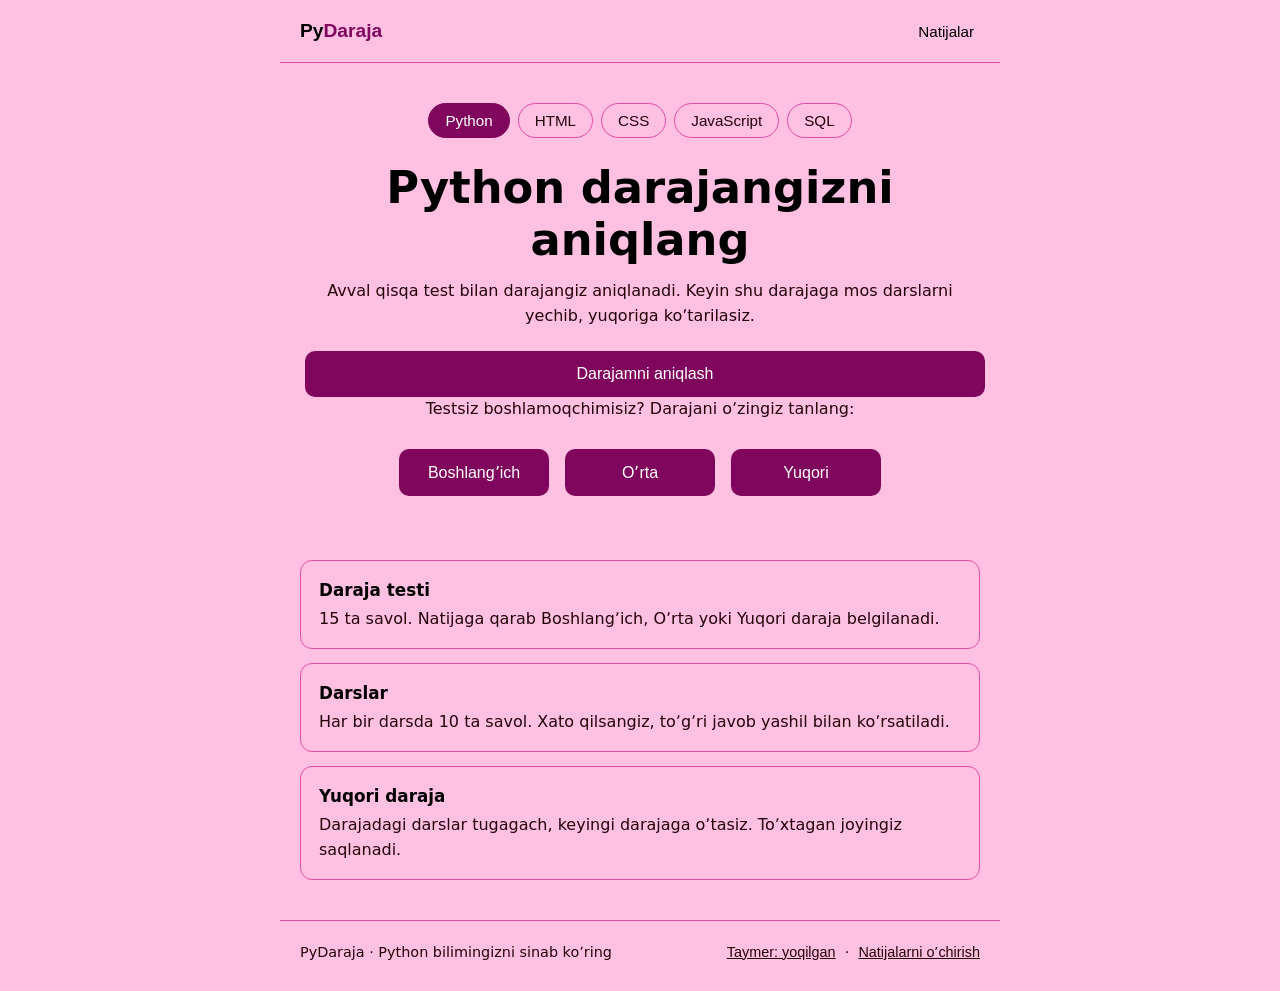
<file: index.html>
<!doctype html>
<html lang="uz">
<head>
<meta charset="utf-8">
<meta name="viewport" content="width=device-width, initial-scale=1, viewport-fit=cover">
<title>PyDaraja · Python darajangizni aniqlang</title>
<link rel="stylesheet" href="style.css">
</head>
<body>
<header><button class="logo" id="home">Py<b>Daraja</b></button><span class="nav"><button class="navbtn" id="stats">Natijalar</button><span class="pill" id="badge" hidden></span></span></header>
<main id="app"></main>
<footer><span>PyDaraja · Python bilimingizni sinab koʼring</span><span><button id="timer"></button> &nbsp;·&nbsp; <button id="reset">Natijalarni oʼchirish</button></span></footer>

<script src="questions.js"></script>
<script src="script.js"></script>
</body>
</html>
</file>
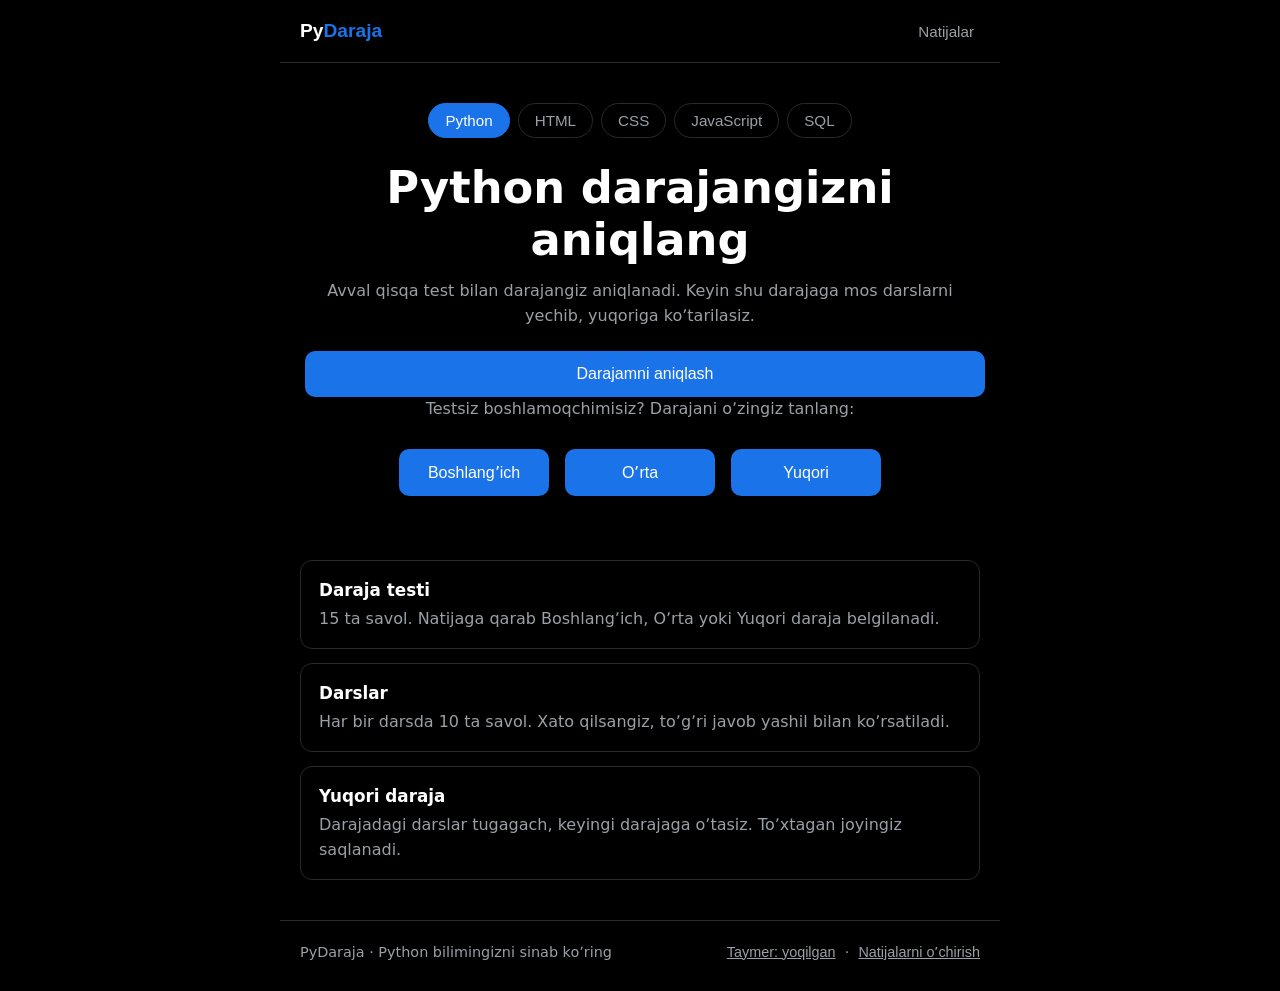
<file: pydaraja.html>
<!doctype html>
<html lang="uz">
<head>
<meta charset="utf-8">
<meta name="viewport" content="width=device-width, initial-scale=1, viewport-fit=cover">
<title>PyDaraja · Python darajangizni aniqlang</title>
<style>
:root{--bg:#000;--text:#fff;--muted:#9aa0a6;--blue:#1a73e8;--blue-dark:#1558b0;--line:#2a2a2a;--good:#1e9e5a;--bad:#d93025;color-scheme:dark;
box-sizing:border-box;padding-top:env(safe-area-inset-top,0px);padding-bottom:env(safe-area-inset-bottom,0px)}
html{scroll-padding-top:env(safe-area-inset-top,0px)}
*{box-sizing:border-box}
body{margin:0;background:var(--bg);color:var(--text);font-family:system-ui,-apple-system,"Segoe UI",Roboto,sans-serif;line-height:1.55}
header,main,footer{max-width:720px;margin:0 auto;padding:0 20px}
header{display:flex;justify-content:space-between;align-items:center;gap:12px;padding-top:20px;padding-bottom:20px;border-bottom:1px solid var(--line)}
.logo{font-weight:700;font-size:1.2rem;background:none;border:0;color:var(--text);cursor:pointer;padding:0}
.logo b{color:var(--blue)}
.pill{border:1px solid var(--line);border-radius:999px;padding:4px 12px;font-size:.85rem;color:var(--muted)}
main{padding-top:40px;padding-bottom:40px;min-height:70vh}
h1{font-size:clamp(1.9rem,6vw,2.8rem);line-height:1.15;margin:0 0 14px}
h2{font-size:1.35rem;margin:0 0 20px}
h3{margin:0 0 4px;font-size:1.05rem}
p{color:var(--muted);margin:0 0 14px}
.btn{background:var(--blue);color:#fff;border:0;border-radius:10px;padding:14px 26px;font-size:1rem;cursor:pointer;margin:8px 10px 0 0}
.btn:hover{background:var(--blue-dark)}
.btn.ghost{background:transparent;border:1px solid var(--line);color:var(--muted)}
.btn.ghost:hover{border-color:var(--blue);color:#fff}
button:focus-visible{outline:2px solid #fff;outline-offset:2px}
.bar{height:6px;background:var(--line);border-radius:3px;margin:14px 0 26px}
.bar span{display:block;height:100%;background:var(--blue);border-radius:3px}
.opt{display:block;width:100%;text-align:left;background:transparent;color:var(--text);border:1px solid var(--line);border-radius:10px;padding:14px 16px;margin-bottom:10px;font-size:1rem;cursor:pointer}
.opt:hover:not(:disabled){border-color:var(--blue)}
.opt:disabled{cursor:default}
.opt.correct{background:var(--good);border-color:var(--good)}
.opt.wrong{background:var(--bad);border-color:var(--bad)}
.big{font-size:2.6rem;font-weight:700;margin:6px 0 18px}
table{width:100%;border-collapse:collapse;margin:10px 0 24px}
td,th{text-align:left;padding:10px 0;border-bottom:1px solid var(--line)}
.steps{list-style:none;padding:0;margin:36px 0 0;display:grid;gap:14px}
.steps li{border:1px solid var(--line);border-radius:12px;padding:16px 18px}
.steps li p{margin:0}
footer{padding-top:20px;padding-bottom:28px;border-top:1px solid var(--line);display:flex;justify-content:space-between;gap:12px;color:var(--muted);font-size:.9rem}
footer button{background:none;border:0;color:var(--muted);cursor:pointer;text-decoration:underline;font-size:.9rem;padding:0}
.subjects{display:flex;flex-wrap:wrap;gap:8px;margin-bottom:24px}
.chip{background:transparent;color:var(--muted);border:1px solid var(--line);border-radius:999px;padding:8px 16px;cursor:pointer;font-size:.95rem}
.chip:hover{border-color:var(--blue)}
.chip.on{background:var(--blue);border-color:var(--blue);color:#fff}
main{display:flex;flex-direction:column;justify-content:center;text-align:center}
main>*{width:100%}
main .btn{margin:8px 5px 0}
.subjects,.levels{justify-content:center}
.levels{display:flex;flex-wrap:wrap;gap:6px;margin:6px 0 28px}
.levels .btn{min-width:150px}
.opt,td,th{text-align:left}
.steps li{text-align:left}
.nav{display:flex;align-items:center;gap:12px}
.navbtn{background:none;border:0;color:var(--muted);cursor:pointer;font-size:.95rem}
.navbtn:hover{color:#fff}
.clock{color:var(--muted);margin:-14px 0 18px;font-variant-numeric:tabular-nums}
.why{border:1px solid var(--line);border-radius:10px;padding:12px 14px;text-align:left;color:var(--text);margin:0 0 14px}
</style>
</head>
<body>
<header><button class="logo" id="home">Py<b>Daraja</b></button><span class="nav"><button class="navbtn" id="stats">Natijalar</button><span class="pill" id="badge" hidden></span></span></header>
<main id="app"></main>
<footer><span>PyDaraja · Python bilimingizni sinab koʼring</span><span><button id="timer"></button> &nbsp;·&nbsp; <button id="reset">Natijalarni oʼchirish</button></span></footer>

<script>
const LV = { 1: "Boshlangʼich", 2: "Oʼrta", 3: "Yuqori" };
const PASS = 3; // daraja aniqlashda har darajadan 5 tadan kamida 3 tasi toʼgʼri boʼlsa, daraja oʼtilgan
const KEY = "pydaraja-v1";

// Format: ["Savol", [variantlar], toʼgʼri javob raqami (0 dan)]. Variantlar aralashtiriladi.
// Daraja aniqlash: 15 ta savol, 1-5 Boshlangʼich, 6-10 Oʼrta, 11-15 Yuqori.
const PLACEMENT_PY = [
  ["Pythonda butun son turi qaysi?", ["int", "str", "float", "char"], 0],
  ["print(2 ** 3) nimani chiqaradi?", ["6", "8", "9", "23"], 1],
  ["Qaysi belgi qiymat berish uchun ishlatiladi?", ["=", "==", "!=", "=>"], 0],
  ["Pythonda satr qaysi qoʼshtirnoq bilan yoziladi?", ["Faqat \"\"", "Faqat ''", "Ikkalasi ham boʼladi", "Faqat ``"], 2],
  ["len('abc') natijasi nechaga teng?", ["2", "3", "4", "abc"], 1],
  ["range(1, 4) qaysi sonlarni beradi?", ["1, 2, 3", "1, 2, 3, 4", "0, 1, 2, 3", "2, 3, 4"], 0],
  ["Roʼyxatdan (a) oxirgi elementni qanday olamiz?", ["a[-1]", "a[last]", "a[len]", "a[0]"], 0],
  ["'a' in d (d lugʼat) nimani qaytaradi?", ["Kalit bor-yoʼqligini (True/False)", "Qiymatni", "Indeksni", "Hech narsa"], 0],
  ["return nima qiladi?", ["Funksiyadan qiymat qaytarib, uni tugatadi", "Ekranga chiqaradi", "Siklni toʼxtatadi", "Xato chiqaradi"], 0],
  ["'a b c'.split() natijasi qaysi turda?", ["list", "str", "tuple", "int"], 0],
  ["@staticmethod nima?", ["Obyektsiz chaqiriladigan sinf metodi", "Xatoni ushlash usuli", "Generator turi", "Import usuli"], 0],
  ["Generator oddiy funksiyadan nimasi bilan farq qiladi?", ["Qiymatlarni birma-bir (yield) beradi", "Faqat sonlar bilan ishlaydi", "Faqat sinfda yoziladi", "Farqi yoʼq"], 0],
  ["Pythonda GIL nima?", ["Bir vaqtda bitta oqim bayt-kodni bajarishi", "Grafik kutubxona", "Xato turi", "Fayl formati"], 0],
  ["List comprehension nima uchun kerak?", ["Roʼyxatni qisqa yozuvda yaratish", "Faylni oʼqish", "Sinf yaratish", "Xatoni ushlash"], 0],
  ["__str__ metodi nima uchun yoziladi?", ["Obyektni matn koʼrinishida ifodalash", "Obyektni oʼchirish", "Sikl yaratish", "Modul yuklash"], 0],
];

// Darslar: LESSONS[daraja] = [1-dars, 2-dars, ...], har bir dars 10 ta savol.
const LESSONS_PY = {
  1: [[
    ["Ekranga matn chiqarish funksiyasi qaysi?", ["print()", "echo()", "write()", "show()"], 0],
    ["x = 5 boʼlsa, x ning turi qanday?", ["int", "str", "float", "bool"], 0],
    ["Pythonda izoh (comment) qanday yoziladi?", ["// izoh", "# izoh", "/* izoh */", "-- izoh"], 1],
    ["3 + 4 * 2 ifodasining natijasi nechaga teng?", ["14", "10", "11", "9"], 2],
    ["«Salom» qaysi turga kiradi?", ["str", "int", "list", "bool"], 0],
    ["Foydalanuvchidan maʼlumot oluvchi funksiya qaysi?", ["input()", "get()", "read()", "scan()"], 0],
    ["10 % 3 natijasi nechaga teng?", ["3", "1", "0", "10"], 1],
    ["Qaysi biri toʼgʼri oʼzgaruvchi nomi?", ["1ism", "ism_1", "ism-1", "ism 1"], 1],
    ["True va False qaysi turga kiradi?", ["bool", "str", "float", "list"], 0],
    ["Shart tekshirish uchun qaysi kalit soʼz ishlatiladi?", ["if", "when", "check", "case"], 0],
  ]],
  2: [[
    ["Roʼyxatga (list) element qoʼshish metodi qaysi?", ["add()", "append()", "push()", "put()"], 1],
    ["len([1, 2, 3]) nimani qaytaradi?", ["2", "4", "3", "Xato beradi"], 2],
    ["Qaysi biri toʼgʼri lugʼat (dict)?", ["{'a': 1}", "['a': 1]", "('a': 1)", "<'a': 1>"], 0],
    ["for i in range(3): sikli necha marta aylanadi?", ["2", "3", "4", "Cheksiz"], 1],
    ["Qaysi tur oʼzgarmas (immutable)?", ["list", "dict", "tuple", "set"], 2],
    ["Qatorni katta harflarga oʼtkazuvchi metod qaysi?", ["upper()", "big()", "capital()", "caps()"], 0],
    ["Funksiya qaysi kalit soʼz bilan eʼlon qilinadi?", ["func", "def", "function", "fn"], 1],
    ["d = {'a': 1} boʼlsa, d['a'] nimaga teng?", ["a", "1", "None", "Xato"], 1],
    ["while sikli qachon toʼxtaydi?", ["Shart False boʼlsa", "Hech qachon", "10 martadan keyin", "Shart True boʼlsa"], 0],
    ["«Salom»[0] natijasi qanday?", ["S", "a", "Salom", "0"], 0],
  ]],
  3: [[
    ["[x * x for x in range(4)] natijasi qanday?", ["[1, 4, 9, 16]", "[0, 1, 4, 9]", "[0, 2, 4, 6]", "[1, 2, 3, 4]"], 1],
    ["Generator funksiyada qiymat qaytarish uchun qaysi kalit soʼz ishlatiladi?", ["return", "yield", "give", "emit"], 1],
    ["__init__ metodi nima vazifa bajaradi?", ["Sinfni oʼchiradi", "Sinf obyekti yaratilganda ishga tushadi", "Faylni ochadi", "Modulni import qiladi"], 1],
    ["Dekorator nima?", ["Funksiyani oʼrab, unga qoʼshimcha imkon beradigan funksiya", "Dizayn kutubxonasi", "Oʼzgaruvchi turi", "Xatoni ushlash usuli"], 0],
    ["try / except nima uchun ishlatiladi?", ["Xatolarni ushlash uchun", "Sikl yaratish uchun", "Modul import qilish uchun", "Sinf yaratish uchun"], 0],
    ["*args nimani anglatadi?", ["Istalgan sondagi pozitsion argumentlar", "Koʼpaytirish amali", "Lugʼat argument", "Ikkita argument"], 0],
    ["Lambda nima?", ["Nomsiz qisqa funksiya", "Sikl turi", "Modul nomi", "Xato turi"], 0],
    ["with open('f.txt') as f: nimasi qulay?", ["Fayl avtomatik yopiladi", "Fayl shifrlanadi", "Fayl oʼchiriladi", "Fayl nusxalanadi"], 0],
    ["set (toʼplam) da takroriy elementlar qanday boʼladi?", ["Takrorlanmaydi", "Takrorlanadi", "Xato beradi", "Tartiblanadi"], 0],
    ["is va == orasidagi farq nima?", ["is bir xil obyektni, == qiymat tengligini tekshiradi", "Farqi yoʼq", "is faqat sonlar uchun", "== xotirani tekshiradi"], 0],
  ]],
};

// ---------- HTML ----------
const PLACEMENT_HTML = [
  ["HTML nima uchun ishlatiladi?", ["Sahifa tuzilmasi uchun", "Faqat dizayn uchun", "Server yozish uchun", "Bazalar uchun"], 0],
  ["Eng katta sarlavha tegi qaysi?", ["<h1>", "<h6>", "<head>", "<title>"], 0],
  ["Havola yaratadigan teg qaysi?", ["<a>", "<link>", "<href>", "<url>"], 0],
  ["Rasm qoʼyadigan teg qaysi?", ["<img>", "<image>", "<pic>", "<src>"], 0],
  ["Paragraf tegi qaysi?", ["<p>", "<para>", "<text>", "<pg>"], 0],
  ["Nuqtali roʼyxat tegi qaysi?", ["<ul>", "<ol>", "<li>", "<dl>"], 0],
  ["<a> da manzil qaysi atributda yoziladi?", ["href", "src", "link", "url"], 0],
  ["Rasmning muqobil matni qaysi atributda?", ["alt", "title", "name", "text"], 0],
  ["Jadval qatori tegi qaysi?", ["<tr>", "<td>", "<th>", "<row>"], 0],
  ["Matn kiritish maydoni tegi qaysi?", ["<input>", "<field>", "<textbox>", "<type>"], 0],
  ["Semantik teg qaysi?", ["<article>", "<div>", "<span>", "<b>"], 0],
  ["<meta name='viewport'> nima uchun?", ["Mobil ekranga moslash", "Rasm yuklash", "Skript ulash", "Sarlavha berish"], 0],
  ["<!DOCTYPE html> nimani bildiradi?", ["HTML5 hujjat turini", "CSS faylni", "Skriptni", "Rasm formatini"], 0],
  ["<script defer> nima qiladi?", ["HTML tahlil tugagach bajaradi", "Skriptni oʼchiradi", "Faqat mobilda ishlaydi", "Xato beradi"], 0],
  ["<label for='x'> nima uchun kerak?", ["Maydonga bogʼlab, bosilganda fokus berish", "Havola yaratish", "Jadval yaratish", "Rasm sarlavhasi"], 0],
];
const LESSONS_HTML = {
  1: [[
    ["HTML hujjati qaysi teg bilan boshlanadi?", ["<html>", "<body>", "<head>", "<p>"], 0],
    ["Brauzer tabidagi sarlavha qaysi tegda?", ["<title>", "<h1>", "<header>", "<top>"], 0],
    ["Satr oʼtkazish tegi qaysi?", ["<br>", "<lb>", "<nl>", "<break>"], 0],
    ["Qalin matn uchun qaysi teg?", ["<b>", "<bold>", "<big>", "<em>"], 0],
    ["Koʼrinadigan kontent qaysi tegda joylashadi?", ["<body>", "<head>", "<meta>", "<title>"], 0],
    ["Raqamli roʼyxat tegi qaysi?", ["<ol>", "<ul>", "<li>", "<nl>"], 0],
    ["HTMLda izoh qanday yoziladi?", ["<!-- izoh -->", "// izoh", "# izoh", "/* izoh */"], 0],
    ["Eng kichik sarlavha tegi qaysi?", ["<h6>", "<h1>", "<h3>", "<small>"], 0],
    ["Qiya (italic) matn uchun qaysi teg?", ["<i>", "<it>", "<slant>", "<u>"], 0],
    ["Gorizontal chiziq tegi qaysi?", ["<hr>", "<line>", "<br>", "<border>"], 0],
  ]],
  2: [[
    ["<div> nima uchun ishlatiladi?", ["Blok konteyner sifatida", "Matnni qalin qilish", "Rasm qoʼyish", "Havola yaratish"], 0],
    ["<span> qanday element?", ["Qator ichidagi (inline)", "Blok", "Jadval", "Forma"], 0],
    ["id va class farqi nima?", ["id yagona, class takrorlanishi mumkin", "Farqi yoʼq", "class yagona, id koʼp", "id faqat rasmga"], 0],
    ["Havolani yangi oynada ochish atributi?", ["target='_blank'", "new='true'", "open='win'", "window='new'"], 0],
    ["<th> tegi nima?", ["Jadval sarlavha katagi", "Jadval qatori", "Roʼyxat elementi", "Forma maydoni"], 0],
    ["Parol maydoni uchun input turi qaysi?", ["password", "secret", "hidden", "pass"], 0],
    ["<button> nima qiladi?", ["Tugma yaratadi", "Havola yaratadi", "Rasm qoʼyadi", "Jadval yaratadi"], 0],
    ["Forma yuborish usuli qaysi atributda?", ["method", "send", "mode", "way"], 0],
    ["Roʼyxat elementi tegi qaysi?", ["<li>", "<item>", "<list>", "<ul>"], 0],
    ["Qaysi rasm yozuvi toʼgʼri?", ["<img src='a.png' alt='Rasm'>", "<img href='a.png'>", "<image src='a.png'>", "<img>a.png</img>"], 0],
  ]],
  3: [[
    ["<section> va <div> farqi nima?", ["<section> semantik maʼnoga ega", "Farqi yoʼq", "<div> semantik", "<section> faqat rasm uchun"], 0],
    ["<picture> nima uchun?", ["Ekranga qarab rasm tanlash", "Rasmni oʼchirish", "Video qoʼyish", "Rasmni aylantirish"], 0],
    ["lang atributi nimaga kerak?", ["Sahifa tilini bildirish", "Skript ulash", "Stil berish", "Havola qoʼyish"], 0],
    ["data-* atributlari nima?", ["Maxsus maʼlumot saqlash", "Stil berish", "Rasm oʼlchami", "Server manzili"], 0],
    ["<nav> tegi nima uchun?", ["Navigatsiya havolalari", "Pastki qism", "Rasm", "Forma"], 0],
    ["required atributi inputga nima qiladi?", ["Toʼldirishni majburiy qiladi", "Yashiradi", "Rangini oʼzgartiradi", "Oʼchiradi"], 0],
    ["<iframe> nima qiladi?", ["Boshqa sahifani ichiga joylaydi", "Rasm aylantiradi", "Jadval yaratadi", "Skript yuklaydi"], 0],
    ["<video> da boshqaruv tugmalari qaysi atribut bilan chiqadi?", ["controls", "buttons", "panel", "ui"], 0],
    ["<footer> qayerda ishlatiladi?", ["Sahifa yoki boʼlim pastida", "Sahifa tepasida", "Rasm ichida", "Jadvalda"], 0],
    ["Kodlashni berish uchun qaysi teg ishlatiladi?", ["<meta charset='utf-8'>", "<code utf-8>", "<lang utf-8>", "<head utf-8>"], 0],
  ]],
};

// ---------- CSS ----------
const PLACEMENT_CSS = [
  ["Matn rangi qaysi xossa bilan beriladi?", ["color", "font-color", "text-color", "fg"], 0],
  ["Fon rangi xossasi qaysi?", ["background-color", "bg", "color-bg", "back"], 0],
  ["Class selektori qaysi belgi bilan boshlanadi?", [".", "#", "*", "@"], 0],
  ["Shrift oʼlchami xossasi qaysi?", ["font-size", "text-size", "size", "font-style"], 0],
  ["CSS izohi qanday yoziladi?", ["/* izoh */", "// izoh", "# izoh", "<!-- izoh -->"], 0],
  ["margin va padding farqi nima?", ["margin tashqi, padding ichki masofa", "Farqi yoʼq", "margin ichki, padding tashqi", "Ikkalasi rang"], 0],
  ["display: flex nima uchun?", ["Elementlarni moslashuvchan joylash", "Elementni yashirish", "Rang berish", "Shrift tanlash"], 0],
  ["id selektori qaysi belgi bilan yoziladi?", ["#", ".", "&", "%"], 0],
  ["position: absolute nimaga nisbatan joylashadi?", ["Eng yaqin positioned ota-elementga", "Har doim sahifa tepasiga", "Qoʼshni elementga", "Ekran markaziga"], 0],
  ["border-radius nima qiladi?", ["Burchaklarni yumaloqlaydi", "Chiziq qalinligini beradi", "Rang beradi", "Soya beradi"], 0],
  ["Grid ustunlarini belgilovchi xossa qaysi?", ["grid-template-columns", "grid-cols", "columns-grid", "grid-width"], 0],
  ["z-index nima uchun?", ["Elementlarning ustma-ust tartibi", "Shrift qalinligi", "Burilish", "Shaffoflik"], 0],
  ["@media nima uchun ishlatiladi?", ["Ekran oʼlchamiga moslash", "Rasm yuklash", "Shrift ulash", "Animatsiya"], 0],
  ["Qaysi biri eng yuqori ustunlikka (specificity) ega?", ["Inline style", "Class", "Teg selektori", "* selektori"], 0],
  ["rem birligi nimaga nisbatan hisoblanadi?", ["Ildiz (html) shrift oʼlchamiga", "Ota-element eniga", "Ekran balandligiga", "Rasm oʼlchamiga"], 0],
];
const LESSONS_CSS = {
  1: [[
    ["text-align: center nima qiladi?", ["Matnni markazga joylaydi", "Rangini oʼzgartiradi", "Qalin qiladi", "Yashiradi"], 0],
    ["Matnni qalin qiladigan qoida qaysi?", ["font-weight: bold", "text-bold: on", "font: thick", "bold: true"], 0],
    ["Havola tagidagi chiziqni olib tashlash?", ["text-decoration: none", "underline: off", "line: none", "border: 0"], 0],
    ["width: 50% nimani bildiradi?", ["Ota-element enining yarmi", "50 piksel", "Ekranning 50 qismi", "Xato yozuv"], 0],
    ["CSS faylni HTMLga ulash tegi qaysi?", ["<link rel='stylesheet'>", "<css>", "<style-file>", "<import>"], 0],
    ["Qaysi biri toʼgʼri hex rang?", ["#ff0000", "ff0000#", "#gg0000", "red#"], 0],
    ["Element balandligi xossasi qaysi?", ["height", "tall", "size-y", "length"], 0],
    ["list-style: none nima qiladi?", ["Roʼyxat belgilarini olib tashlaydi", "Roʼyxatni oʼchiradi", "Qalin qiladi", "Raqamlaydi"], 0],
    ["box-shadow nima beradi?", ["Element soyasi", "Matn rangi", "Chiziq", "Fon rasmi"], 0],
    ["Barcha <p> elementlarini tanlash selektori?", ["p", ".p", "#p", "*p"], 0],
  ]],
  2: [[
    ["a:hover qachon ishlaydi?", ["Sichqoncha ustiga kelganda", "Bosilganda", "Sahifa yuklanganda", "Hech qachon"], 0],
    ["flex-direction: column nima qiladi?", ["Elementlarni ustun qilib joylaydi", "Qator qiladi", "Yashiradi", "Aylantiradi"], 0],
    ["justify-content: center flexda nimani markazlaydi?", ["Bosh oʼq boʼyicha elementlarni", "Faqat matnni", "Rasmni", "Fonni"], 0],
    ["box-sizing: border-box nima qiladi?", ["Padding va border enga kiradi", "Chiziq qoʼshadi", "Soya beradi", "Yumaloqlaydi"], 0],
    ["overflow: hidden nima qiladi?", ["Sigʼmagan qismni yashiradi", "Elementni oʼchiradi", "Siljitadi", "Qalin qiladi"], 0],
    ["opacity: 0.5 nima beradi?", ["Yarim shaffoflik", "Yarim oʼlcham", "Yarim tezlik", "Yarim rang"], 0],
    ["line-height nima?", ["Qatorlar orasidagi balandlik", "Chiziq qalinligi", "Element balandligi", "Shrift turi"], 0],
    [":first-child nimani tanlaydi?", ["Ota-elementdagi birinchi bolani", "Oxirgi bolani", "Barcha bolalarni", "Ikkinchi bolani"], 0],
    ["display: none nima qiladi?", ["Elementni butunlay yashiradi", "Shaffof qiladi", "Kichraytiradi", "Siljitadi"], 0],
    ["gap xossasi nima uchun?", ["Flex/grid elementlari orasidagi masofa", "Rang uchun", "Rasm uchun", "Shrift uchun"], 0],
  ]],
  3: [[
    ["transition nima qiladi?", ["Qiymat oʼzgarishini silliq qiladi", "Elementni yashiradi", "Rasm yuklaydi", "Shrift ulaydi"], 0],
    ["transform: rotate(45deg) nima qiladi?", ["Elementni 45 gradusga buradi", "45 pikselga siljitadi", "Kattalashtiradi", "Yashiradi"], 0],
    ["var(--rang) nimani bildiradi?", ["CSS oʼzgaruvchisini ishlatish", "JS funksiyasi", "HTML atributi", "Rasm manzili"], 0],
    [":nth-child(2) nimani tanlaydi?", ["Ikkinchi bolani", "Ikkita bolani", "Oxirgi bolani", "Har ikkinchi sinfni"], 0],
    ["::before nima uchun ishlatiladi?", ["Element oldiga soxta kontent qoʼshish", "Elementni oʼchirish", "Rang berish", "Rasm yuklash"], 0],
    ["position: sticky nima qiladi?", ["Aylantirishda joyida yopishib turadi", "Doim yashiradi", "Sahifa oxiriga qoʼyadi", "Burchakka siljitadi"], 0],
    ["calc() nima uchun kerak?", ["Qiymatlarni hisoblash (masalan 100% - 20px)", "Rang tanlash", "Matn hisoblash", "Rasm hisoblash"], 0],
    ["clamp(1rem, 3vw, 2rem) nima qiladi?", ["Qiymatni min va max orasida ushlaydi", "Rangni belgilaydi", "Elementni buradi", "Matnni kesadi"], 0],
    ["@keyframes nima uchun?", ["Animatsiya bosqichlarini belgilash", "Shrift ulash", "Ekran moslash", "Rasm oʼlchami"], 0],
    ["grid-column: span 2 nima qiladi?", ["Elementni 2 ustunga choʼzadi", "2 qator qoʼshadi", "Yashiradi", "Ikkiga boʼladi"], 0],
  ]],
};

// ---------- JavaScript ----------
const PLACEMENT_JS = [
  ["Oʼzgaruvchi eʼlon qilish kalit soʼzlari qaysilar?", ["let va const", "int va str", "dim va set", "var-int"], 0],
  ["Konsolga chiqarish funksiyasi qaysi?", ["console.log()", "print()", "echo()", "write.console()"], 0],
  ["3 + '3' natijasi nima?", ["'33'", "6", "NaN", "Xato"], 0],
  ["Massiv uzunligi qaysi xossada?", ["length", "size", "count", "len"], 0],
  ["=== operatori nima qiladi?", ["Qiymat va turni qatʼiy solishtiradi", "Qiymat beradi", "Faqat turini tekshiradi", "Qoʼshadi"], 0],
  ["Massiv oxiriga element qoʼshish metodi?", ["push()", "add()", "append()", "put()"], 0],
  ["Qaysi biri strelkali funksiya?", ["(a) => a * 2", "function => a", "a -> a * 2", "=> (a)"], 0],
  ["typeof null nimani qaytaradi?", ["'object'", "'null'", "'undefined'", "'number'"], 0],
  ["map() nima qaytaradi?", ["Yangi massiv", "Eski massivni oʼzgartiradi", "Son", "Hech narsa"], 0],
  ["document.getElementById nima qiladi?", ["Id boʼyicha elementni topadi", "Element yaratadi", "Elementni oʼchiradi", "Sahifani yuklaydi"], 0],
  ["Closure nima?", ["Funksiya oʼz tashqi oʼzgaruvchilarini eslab qoladi", "Sikl turi", "Xato turi", "Modul nomi"], 0],
  ["Promise nima?", ["Kelajakda tugaydigan amal natijasi", "Sikl", "Oʼzgaruvchi turi", "CSS qoidasi"], 0],
  ["await qayerda ishlatiladi?", ["async funksiya ichida", "Faqat siklda", "Faqat HTMLda", "Hech qayerda"], 0],
  ["Strelkali funksiyada this qanday?", ["Tashqi kontekstdan olinadi", "Doim window", "Doim undefined", "Doim null"], 0],
  ["Event loop nima uchun kerak?", ["Asinxron vazifalarni navbat bilan bajarish", "Siklni tezlatish", "Rasm yuklash", "Xatolarni ushlash"], 0],
];
const LESSONS_JS = {
  1: [[
    ["JS da bir qatorli izoh qanday yoziladi?", ["// izoh", "# izoh", "<!-- izoh -->", "-- izoh"], 0],
    ["const bilan eʼlon qilingan oʼzgaruvchini qayta qiymatlab boʼladimi?", ["Yoʼq", "Ha", "Faqat sonni", "Faqat matnni"], 0],
    ["Brauzerda xabar oynasini chiqaruvchi funksiya?", ["alert()", "msg()", "popup()", "show()"], 0],
    ["Shart operatori qaysi?", ["if", "when", "case-of", "check"], 0],
    ["10 % 3 natijasi nechaga teng?", ["1", "3", "0", "10"], 0],
    ["Mantiqiy qiymatlar qaysilar?", ["true va false", "yes va no", "1 va 0 faqat", "on va off"], 0],
    ["'salom'.length nechaga teng?", ["5", "4", "6", "salom"], 0],
    ["Qaysi biri sikl?", ["for", "loop-do", "repeat", "cycle"], 0],
    ["Number('abc') natijasi nima?", ["NaN", "0", "abc", "Xato"], 0],
    ["Qatorlarni birlashtirish operatori qaysi?", ["+", "&", ".", "++"], 0],
  ]],
  2: [[
    ["Massivdan oxirgi elementni olib tashlash metodi?", ["pop()", "remove()", "cut()", "drop()"], 0],
    ["Obyektdagi xossaga murojaat qaysi?", ["obj.key", "obj->key", "obj::key", "obj(key)"], 0],
    ["filter() nima qiladi?", ["Shartga mos elementlardan yangi massiv beradi", "Massivni tartiblaydi", "Elementni oʼchiradi", "Sonni hisoblaydi"], 0],
    ["Tugma bosilishini tinglash metodi qaysi?", ["addEventListener('click', fn)", "onPress(fn)", "listen(click)", "watch('click')"], 0],
    ["JSON.parse nima qiladi?", ["JSON matnini obyektga aylantiradi", "Obyektni matnga aylantiradi", "Faylni oʼqiydi", "Oʼchiradi"], 0],
    ["Template literal qaysi belgi bilan yoziladi?", ["`...${x}...`", "'...{x}...'", "\"...[x]...\"", "<...x...>"], 0],
    ["Massivdagi elementlar boʼylab yurish metodi?", ["forEach()", "walk()", "each()", "iterate()"], 0],
    ["undefined nima?", ["Qiymat berilmagan oʼzgaruvchi", "Nol", "Boʼsh matn", "Xato turi"], 0],
    ["localStorage nima uchun?", ["Brauzerda maʼlumot saqlash", "Serverga yuborish", "Rasm yuklash", "Stil berish"], 0],
    ["== va === farqi nima?", ["=== turni ham tekshiradi", "Farqi yoʼq", "== qatʼiyroq", "=== faqat sonlar uchun"], 0],
  ]],
  3: [[
    ["async funksiya nimani qaytaradi?", ["Promise", "Son", "Matn", "undefined"], 0],
    ["Spread operatori qaysi?", ["...", "**", "&&", "=>"], 0],
    ["Destrukturizatsiya: const {a} = obj nima qiladi?", ["obj.a ni a ga oladi", "a ni oʼchiradi", "obj ni nusxalaydi", "Xato beradi"], 0],
    ["reduce() nima uchun ishlatiladi?", ["Massivni bitta qiymatga keltirish", "Massivni kamaytirish", "Elementni oʼchirish", "Tartiblash"], 0],
    ["try/catch nima uchun?", ["Xatolarni ushlash", "Sikl yaratish", "Funksiya chaqirish", "Import qilish"], 0],
    ["fetch() nima qiladi?", ["Tarmoq soʼrovini yuboradi", "Elementni topadi", "Faylni oʼchiradi", "Rang beradi"], 0],
    ["Prototype nima?", ["Obyektlar meros oladigan boshqa obyekt", "Funksiya turi", "Sikl", "Modul"], 0],
    ["import / export nima uchun?", ["Modullar oʼrtasida kod ulashish", "Rasm yuklash", "Xato ushlash", "Stil berish"], 0],
    ["Debounce nima?", ["Tez-tez chaqirilishni cheklash usuli", "Xato turi", "Sikl turi", "Massiv metodi"], 0],
    ["Object.keys(obj) nimani qaytaradi?", ["Kalitlar massivini", "Qiymatlar massivini", "Obyekt uzunligini", "Nusxasini"], 0],
  ]],
};

// ---------- SQL ----------
const PLACEMENT_SQL = [
  ["Maʼlumotlarni tanlash uchun qaysi buyruq ishlatiladi?", ["SELECT", "GET", "PICK", "FETCH"], 0],
  ["Barcha ustunlarni tanlash belgisi qaysi?", ["*", "ALL", "#", "%"], 0],
  ["Jadval nomi qaysi soʼzdan keyin yoziladi?", ["FROM", "IN", "OF", "TABLE"], 0],
  ["Shart qoʼyish uchun qaysi kalit soʼz ishlatiladi?", ["WHERE", "IF", "WHEN", "CHECK"], 0],
  ["Yangi qator qoʼshish buyrugʼi qaysi?", ["INSERT INTO", "ADD ROW", "PUT", "NEW"], 0],
  ["Natijani tartiblash uchun nima ishlatiladi?", ["ORDER BY", "SORT BY", "GROUP BY", "ARRANGE"], 0],
  ["Qatorlar sonini sanaydigan funksiya qaysi?", ["COUNT()", "SUM()", "TOTAL()", "NUM()"], 0],
  ["Maʼlumotni yangilash buyrugʼi qaysi?", ["UPDATE", "CHANGE", "MODIFY", "SET ROW"], 0],
  ["Ikkita jadvalni bogʼlash uchun nima ishlatiladi?", ["JOIN", "MERGE", "LINK", "CONNECT"], 0],
  ["Qatorlarni guruhlash uchun nima ishlatiladi?", ["GROUP BY", "SORT BY", "COLLECT", "SPLIT"], 0],
  ["WHERE va HAVING farqi nima?", ["HAVING guruhlangan natijani filtrlaydi", "Farqi yoʼq", "WHERE faqat sonlar uchun", "HAVING jadval yaratadi"], 0],
  ["PRIMARY KEY nima?", ["Qatorni yagona aniqlovchi ustun", "Rasm ustuni", "Ixtiyoriy matn", "Jadval nomi"], 0],
  ["LEFT JOIN nimani qaytaradi?", ["Chap jadvalning barcha qatorlarini", "Faqat mos qatorlarni", "Oʼng jadvalning hammasini", "Hech narsa"], 0],
  ["Indeks nima uchun kerak?", ["Qidiruvni tezlashtirish", "Jadvalni oʼchirish", "Rang berish", "Zaxira nusxa olish"], 0],
  ["Tranzaksiyada ROLLBACK nima qiladi?", ["Oʼzgarishlarni bekor qiladi", "Saqlaydi", "Jadval yaratadi", "Foydalanuvchi qoʼshadi"], 0],
];
const LESSONS_SQL = {
  1: [[
    ["Jadvalni oʼchirish buyrugʼi qaysi?", ["DROP TABLE", "CLEAR TABLE", "REMOVE ROWS", "CUT TABLE"], 0],
    ["SELECT name FROM users; nimani qaytaradi?", ["users jadvalidagi name ustunini", "Butun jadvalni", "Faqat birinchi qatorni", "Qatorlar sonini"], 0],
    ["Takrorlanmas qiymatlarni olish uchun nima yoziladi?", ["DISTINCT", "UNIQUE ONLY", "SINGLE", "DIFF"], 0],
    ["Natijani 5 ta qator bilan cheklash (MySQL)?", ["LIMIT 5", "MAX 5", "ONLY 5", "STOP 5"], 0],
    ["Matnni andoza boʼyicha solishtirish operatori qaysi?", ["LIKE", "SIMILAR", "MATCHES", "EQUALS"], 0],
    ["SQL da bir qatorli izoh qanday yoziladi?", ["-- izoh", "// izoh", "<!-- izoh -->", "** izoh"], 0],
    ["Butun son ustuni uchun qaysi tur?", ["INT", "VARCHAR", "DATE", "TEXT"], 0],
    ["NULL nimani bildiradi?", ["Qiymat yoʼqligini", "0 ni", "Boʼsh matnni", "False ni"], 0],
    ["AND operatori qachon true beradi?", ["Ikkala shart ham toʼgʼri boʼlsa", "Kamida bittasi toʼgʼri boʼlsa", "Hech biri toʼgʼri boʼlmasa", "Doim"], 0],
    ["WHERE age > 18 nimani tanlaydi?", ["Yoshi 18 dan kattalarni", "Yoshi 18 ga tengni", "Yoshi 18 dan kichiklarni", "Hammasini"], 0],
  ]],
  2: [[
    ["SUM() nima qiladi?", ["Qiymatlar yigʼindisini hisoblaydi", "Qatorlarni sanaydi", "Eng kattasini topadi", "Matn qoʼshadi"], 0],
    ["AVG() nimani hisoblaydi?", ["Oʼrtacha qiymatni", "Yigʼindini", "Eng kichikni", "Sonini"], 0],
    ["MAX() nimani qaytaradi?", ["Eng katta qiymatni", "Eng kichigini", "Oʼrtachasini", "Sonini"], 0],
    ["ORDER BY name DESC nima qiladi?", ["Nom boʼyicha kamayish tartibida saralaydi", "Ortish tartibida saralaydi", "Nomni oʼchiradi", "Guruhlaydi"], 0],
    ["DELETE FROM t WHERE id = 1; nima qiladi?", ["id = 1 qatorni oʼchiradi", "Jadvalni oʼchiradi", "Hamma qatorni oʼchiradi", "Ustunni oʼchiradi"], 0],
    ["IN operatori nimani tekshiradi?", ["Qiymat roʼyxatda bor-yoʼqligini", "Jadval borligini", "Ustun turini", "Qatorlar sonini"], 0],
    ["BETWEEN 10 AND 20 qaysi qiymatlarni oladi?", ["10 dan 20 gacha (ikkalasi ham kiradi)", "Faqat 11 dan 19 gacha", "10 dan kichiklarni", "20 dan kattalarni"], 0],
    ["ALTER TABLE nima qiladi?", ["Jadval tuzilmasini oʼzgartiradi", "Jadvalni oʼchiradi", "Qator qoʼshadi", "Natijani saralaydi"], 0],
    ["INNER JOIN nimani qaytaradi?", ["Ikkala jadvalda mos kelgan qatorlarni", "Chap jadvalning hammasini", "Oʼng jadvalning hammasini", "Hech narsani"], 0],
    ["Ustunga vaqtinchalik nom berish uchun qaysi soʼz?", ["AS", "NAME", "CALL", "TO"], 0],
  ]],
  3: [[
    ["Subquery (ichki soʼrov) nima?", ["Soʼrov ichidagi boshqa soʼrov", "Jadval turi", "Indeks", "Foydalanuvchi"], 0],
    ["FOREIGN KEY nima uchun?", ["Boshqa jadval kalitiga bogʼlash", "Qatorni oʼchirish", "Ustunni yashirish", "Saralash"], 0],
    ["UNION nima qiladi?", ["Ikki soʼrov natijasini birlashtiradi", "Jadval yaratadi", "Indeks qoʼshadi", "Qator oʼchiradi"], 0],
    ["Normalizatsiya nima?", ["Takrorlanishni kamaytirib jadvallarni tartiblash", "Jadvalni oʼchirish", "Zaxira nusxa", "Maʼlumotni shifrlash"], 0],
    ["EXISTS qachon true beradi?", ["Ichki soʼrov kamida bitta qator qaytarsa", "Jadval boʼsh boʼlsa", "Ustun NULL boʼlsa", "Doim"], 0],
    ["ROW_NUMBER() nima qiladi?", ["Qatorlarga tartib raqami beradi", "Qatorlarni oʼchiradi", "Qatorlarni sanaydi", "Jadval yaratadi"], 0],
    ["CTE (WITH) nima?", ["Vaqtinchalik nomlangan natija toʼplami", "Doimiy jadval", "Indeks turi", "Xato turi"], 0],
    ["SQL injection nima?", ["Soʼrovga zararli kod kiritib qilinadigan hujum", "Tez soʼrov usuli", "Indeks turi", "Jadval turi"], 0],
    ["ACID dagi A harfi nimani bildiradi?", ["Atomicity (boʼlinmaslik)", "Accuracy", "Access", "Archive"], 0],
    ["EXPLAIN nima qiladi?", ["Soʼrov bajarilish rejasini koʼrsatadi", "Soʼrovni oʼchiradi", "Jadval yaratadi", "Indeks oʼchiradi"], 0],
  ]],
};

// ---------- Fanlar ----------
let subj = "python", PLACEMENT, LESSONS;
const SUBJECTS = {
  python: { name: "Python", placement: PLACEMENT_PY, lessons: LESSONS_PY },
  html: { name: "HTML", placement: PLACEMENT_HTML, lessons: LESSONS_HTML },
  css: { name: "CSS", placement: PLACEMENT_CSS, lessons: LESSONS_CSS },
  js: { name: "JavaScript", placement: PLACEMENT_JS, lessons: LESSONS_JS },
  sql: { name: "SQL", placement: PLACEMENT_SQL, lessons: LESSONS_SQL },
};
// Python progressi eski kalitda qoladi, boshqa fanlar oʼz kalitida saqlanadi
const sk = () => (subj === "python" ? KEY : KEY + "-" + subj);
function useSubject(k) {
  subj = k; PLACEMENT = SUBJECTS[k].placement; LESSONS = SUBJECTS[k].lessons;
  try { localStorage.setItem("pydaraja-subj", k); } catch (e) {}
  s = load();
}

// ---------- Holat ----------
const fresh = () => ({ screen: "placement", p: { i: 0, s: { 1: 0, 2: 0, 3: 0 } }, level: 0, lesson: 0, i: 0, sc: {} });
function load() { try { return JSON.parse(localStorage.getItem(sk())) || fresh(); } catch (e) { return fresh(); } }
function save() { try { localStorage.setItem(sk(), JSON.stringify(s)); } catch (e) {} }
try { subj = localStorage.getItem("pydaraja-subj") || "python"; } catch (e) {}
if (!SUBJECTS[subj]) subj = "python";
PLACEMENT = SUBJECTS[subj].placement; LESSONS = SUBJECTS[subj].lessons;
let s = load();
let view = "home"; // "home" yoki "flow"
const app = document.getElementById("app");

const lessonsOf = (l) => LESSONS[l] || [];
const curLesson = () => lessonsOf(s.level)[s.lesson] || [];
const scoreOf = (l, n) => s.sc[l + "-" + n] || 0;

// ---------- Yordamchilar ----------
function h(tag, cls, text) { const n = document.createElement(tag); if (cls) n.className = cls; if (text !== undefined) n.textContent = text; return n; }
function btn(text, cls, fn) { const b = h("button", cls, text); b.addEventListener("click", fn); return b; }
function shuffle(a) { for (let i = a.length - 1; i > 0; i--) { const j = Math.floor(Math.random() * (i + 1)); [a[i], a[j]] = [a[j], a[i]]; } return a; }
function go(next) { view = "flow"; s.screen = next; save(); render(); }

// Xato savollar, taymer va ball
let tick = null;
const TIME = 30; // har bir savolga soniya
let timerOn = true;
try { timerOn = localStorage.getItem("pydaraja-timer") !== "off"; } catch (e) {}
function addWrong(item) {
  s.wrong = s.wrong || [];
  if (!s.wrong.some((w) => w[0] === item[0])) s.wrong.push(item);
  if (s.wrong.length > 60) s.wrong.shift();
}
function dropWrong(item) { s.wrong = (s.wrong || []).filter((w) => w[0] !== item[0]); }

// Bitta savolni koʼrsatadi; javobdan keyin toʼgʼrisini belgilaydi.
// Savolning 4-elementi (ixtiyoriy) — izoh: ["Savol", [variantlar], 0, "Izoh matni"]
function ask(item, n, total, tag, lastLabel, onAnswer) {
  const [q, opts, ans, why] = item;
  app.append(h("p", "", tag + " · Savol " + n + " / " + total + " · Ball: " + (s.pts || 0)));
  const bar = h("div", "bar"), fill = h("span");
  fill.style.width = ((n - 1) * 100 / total) + "%";
  bar.append(fill); app.append(bar);
  const clock = h("div", "clock");
  if (timerOn) app.append(clock);
  app.append(h("h2", "", q));

  const items = shuffle(opts.map((label, i) => ({ label, ok: i === ans })));
  const right = items.findIndex((x) => x.ok);
  const note = h("p", "why"); note.hidden = true;
  const next = btn(n === total ? lastLabel : "Keyingisi", "btn", render);
  next.hidden = true;
  let left = TIME, done = false;

  function finish(i) {
    if (done) return;
    done = true; clearInterval(tick);
    bs.forEach((x) => (x.disabled = true));
    const ok = i !== null && items[i].ok;
    if (ok) {
      bs[i].classList.add("correct");
      s.pts = (s.pts || 0) + 10 + (timerOn ? Math.ceil(left / 3) : 0);
      dropWrong(item);
    } else {
      if (i !== null) bs[i].classList.add("wrong");
      bs[right].classList.add("correct"); // toʼgʼri javobni belgilash
      addWrong(item);
    }
    if (i === null) clock.textContent = "Vaqt tugadi";
    if (why) { note.textContent = "Izoh: " + why; note.hidden = false; }
    onAnswer(ok); save(); next.hidden = false; next.focus();
  }

  const bs = items.map((it, i) => {
    const b = h("button", "opt", it.label);
    b.addEventListener("click", () => finish(i));
    return b;
  });
  const box = h("div"); bs.forEach((b) => box.append(b));
  app.append(box, note, next);

  if (timerOn) {
    clock.textContent = left + " s";
    tick = setInterval(() => { left -= 1; clock.textContent = left + " s"; if (left <= 0) finish(null); }, 1000);
  }
}

// Xatolarni takrorlash
let rvQ = [], rvI = 0;
function startReview() {
  if (s.screen !== "review") s.prev = s.screen;
  rvQ = shuffle((s.wrong || []).slice(-10)); rvI = 0;
  go("review");
}
function review() {
  if (!rvQ.length) { if ((s.wrong || []).length) return startReview(); view = "home"; return render(); }
  if (rvI >= rvQ.length) {
    app.append(h("h1", "", "Takrorlash tugadi"), h("p", "", "Hali xato qolgan savollar: " + (s.wrong || []).length));
    app.append(btn("Bosh sahifa", "btn", () => { s.screen = s.prev || "placement"; rvQ = []; save(); view = "home"; render(); }));
    return;
  }
  ask(rvQ[rvI], rvI + 1, rvQ.length, "Xatolarni takrorlash", "Yakunlash", () => { rvI += 1; });
}

// Natijalar sahifasi
function statsPage() {
  app.append(h("h1", "", "Natijalarim"));
  const t = h("table");
  t.innerHTML = "<tr><th>Fan</th><th>Daraja</th><th>Toʼgʼri</th><th>Ball</th></tr>";
  let totalPts = 0, totalWrong = 0;
  Object.keys(SUBJECTS).forEach((k) => {
    let st = k === subj ? s : null;
    if (!st) { try { st = JSON.parse(localStorage.getItem(k === "python" ? KEY : KEY + "-" + k)); } catch (e) {} }
    const ok = st ? Object.values(st.sc || {}).reduce((a, b) => a + b, 0) : 0;
    const pts = st ? (st.pts || 0) : 0;
    totalPts += pts; totalWrong += st ? (st.wrong || []).length : 0;
    const r = h("tr");
    r.append(h("td", "", SUBJECTS[k].name), h("td", "", st && st.level ? LV[st.level] + " · " + (st.lesson + 1) + "-dars" : "—"), h("td", "", String(ok)), h("td", "", String(pts)));
    t.append(r);
  });
  app.append(h("p", "", "Jami ball: " + totalPts + " · Takrorlash kerak: " + totalWrong + " ta savol"), t);
  app.append(btn("Bosh sahifa", "btn", () => { view = "home"; render(); }));
}

// ---------- Ekranlar ----------
function render() {
  clearInterval(tick);
  app.innerHTML = "";
  const badge = document.getElementById("badge");
  badge.hidden = !s.level;
  if (s.level) badge.textContent = SUBJECTS[subj].name + " · " + LV[s.level] + " · " + (s.lesson + 1) + "-dars";
  if (view === "home") home();
  else if (view === "stats") statsPage();
  else ({ placement, pres, lesson, lres, final, review })[s.screen]();
  window.scrollTo(0, 0);
}

function home() {
  const row = h("div", "subjects");
  Object.keys(SUBJECTS).forEach((k) => row.append(btn(SUBJECTS[k].name, "chip" + (k === subj ? " on" : ""), () => { useSubject(k); view = "home"; render(); })));
  app.append(row);
  app.append(h("h1", "", SUBJECTS[subj].name + " darajangizni aniqlang"));
  app.append(h("p", "", "Avval qisqa test bilan darajangiz aniqlanadi. Keyin shu darajaga mos darslarni yechib, yuqoriga koʼtarilasiz."));
  const started = s.level > 0 || s.p.i > 0;
  app.append(btn(started ? "Davom ettirish" : "Darajamni aniqlash", "btn", () => go(s.screen)));
  if ((s.wrong || []).length) app.append(btn("Xatolarimni qayta yechish (" + s.wrong.length + ")", "btn ghost", startReview));
  app.append(h("p", "", "Testsiz boshlamoqchimisiz? Darajani oʼzingiz tanlang:"));
  const pick = h("div", "levels");
  [1, 2, 3].forEach((l) => pick.append(btn(LV[l], "btn", () => {
    if (l !== s.level) { s.level = l; s.lesson = 0; s.i = 0; }
    go("lesson");
  })));
  app.append(pick);

  const steps = h("ol", "steps");
  [["Daraja testi", "15 ta savol. Natijaga qarab Boshlangʼich, Oʼrta yoki Yuqori daraja belgilanadi."],
   ["Darslar", "Har bir darsda 10 ta savol. Xato qilsangiz, toʼgʼri javob yashil bilan koʼrsatiladi."],
   ["Yuqori daraja", "Darajadagi darslar tugagach, keyingi darajaga oʼtasiz. Toʼxtagan joyingiz saqlanadi."]]
    .forEach(([t, d]) => { const li = h("li"); li.append(h("h3", "", t), h("p", "", d)); steps.append(li); });
  app.append(steps);
}

function placement() {
  if (s.p.i >= PLACEMENT.length) return go("pres");
  const i = s.p.i, lvl = Math.floor(i / 5) + 1;
  ask(PLACEMENT[i], i + 1, PLACEMENT.length, "Daraja testi", "Natijani koʼrish", (ok) => {
    if (ok) s.p.s[lvl] += 1;
    s.p.i += 1;
  });
}

function pres() {
  let lv = 0;
  for (let l = 1; l <= 3 && s.p.s[l] >= PASS; l++) lv = l;
  const start = Math.max(lv, 1);
  app.append(h("p", "", "Sizning darajangiz"), h("div", "big", LV[start]));
  if (lv === 0) app.append(h("p", "", "Boshlangʼich darajadan boshlaymiz. Bu yaxshi boshlanish."));
  const t = h("table");
  t.innerHTML = "<tr><th>Daraja</th><th>Toʼgʼri javoblar</th></tr>";
  [1, 2, 3].forEach((l) => { const r = h("tr"); r.append(h("td", "", LV[l]), h("td", "", s.p.s[l] + " / 5")); t.append(r); });
  app.append(t);
  app.append(btn("Darslarni boshlash", "btn", () => { s.level = start; s.lesson = 0; s.i = 0; go("lesson"); }));
  app.append(btn("Testni qayta topshirish", "btn ghost", () => { s.p = fresh().p; s.level = 0; go("placement"); }));
}

function lesson() {
  const list = curLesson();
  if (s.i >= list.length) return go("lres");
  ask(list[s.i], s.i + 1, list.length, LV[s.level] + " · " + (s.lesson + 1) + "-dars", "Darsni yakunlash", (ok) => {
    if (ok) s.sc[s.level + "-" + s.lesson] = scoreOf(s.level, s.lesson) + 1;
    s.i += 1;
  });
}

function lres() {
  app.append(h("p", "", LV[s.level] + " · " + (s.lesson + 1) + "-dars yakunlandi"));
  app.append(h("div", "big", scoreOf(s.level, s.lesson) + " / " + curLesson().length));
  if (s.lesson + 1 < lessonsOf(s.level).length)
    app.append(btn("Keyingi dars", "btn", () => { s.lesson += 1; s.i = 0; go("lesson"); }));
  else if (s.level < 3 && lessonsOf(s.level + 1).length)
    app.append(btn(LV[s.level + 1] + " darajaga oʼtish", "btn", () => { s.level += 1; s.lesson = 0; s.i = 0; go("lesson"); }));
  else app.append(btn("Yakuniy natija", "btn", () => go("final")));
}

function final() {
  app.append(h("h1", "", "Tabriklaymiz!"), h("p", "", "Siz hozircha mavjud barcha darslarni yakunladingiz."));
  const t = h("table");
  t.innerHTML = "<tr><th>Daraja</th><th>Toʼgʼri javoblar</th></tr>";
  [1, 2, 3].forEach((l) => {
    const ls = lessonsOf(l); if (!ls.length) return;
    const tot = ls.reduce((a, x) => a + x.length, 0), sc = ls.reduce((a, _, i) => a + scoreOf(l, i), 0);
    const r = h("tr"); r.append(h("td", "", LV[l]), h("td", "", sc + " / " + tot)); t.append(r);
  });
  app.append(t, btn("Qaytadan boshlash", "btn ghost", resetAll));
}

function resetAll() {
  if (confirm("Hamma natijalar oʼchadi. Boshidan boshlaymizmi?")) { s = fresh(); view = "home"; save(); render(); }
}

document.getElementById("home").addEventListener("click", () => { view = "home"; render(); });
document.getElementById("reset").addEventListener("click", resetAll);
document.getElementById("stats").addEventListener("click", () => { view = "stats"; render(); });
function timerLabel() { document.getElementById("timer").textContent = "Taymer: " + (timerOn ? "yoqilgan" : "oʼchirilgan"); }
document.getElementById("timer").addEventListener("click", () => {
  timerOn = !timerOn;
  try { localStorage.setItem("pydaraja-timer", timerOn ? "on" : "off"); } catch (e) {}
  timerLabel(); render();
});
timerLabel();
render();
</script>
</body>
</html>
</file>
<file: style.css>
:root{--bg:rgb(255, 192, 226);--text:black;--muted:rgb(35, 3, 8);--blue:rgb(128, 6, 93);--blue-dark:#d251bb;--line:#e34ca6;--good:#8bf6bd;--bad:#e73f33;color-scheme:dark;
box-sizing:border-box;padding-top:env(safe-area-inset-top,0px);padding-bottom:env(safe-area-inset-bottom,0px)}
html{scroll-padding-top:env(safe-area-inset-top,0px)}
*{box-sizing:border-box}
body{margin:0;background:var(--bg);color:var(--text);font-family:system-ui,-apple-system,"Segoe UI",Roboto,sans-serif;line-height:1.55}
header,main,footer{max-width:720px;margin:0 auto;padding:0 20px}
header{display:flex;justify-content:space-between;align-items:center;gap:12px;padding-top:20px;padding-bottom:20px;border-bottom:1px solid var(--line)}
.logo{font-weight:700;font-size:1.2rem;background:none;border:0;color:var(--text);cursor:pointer;padding:0}
.logo b{color:var(--blue)}
.pill{border:1px solid var(--line);border-radius:999px;padding:4px 12px;font-size:.85rem;color:var(--muted)}
main{padding-top:40px;padding-bottom:40px;min-height:70vh}
h1{font-size:clamp(1.9rem,6vw,2.8rem);line-height:1.15;margin:0 0 14px}
h2{font-size:1.35rem;margin:0 0 20px}
h3{margin:0 0 4px;font-size:1.05rem}
p{color:var(--muted);margin:0 0 14px}
.btn{background:var(--blue);color:#fff;border:0;border-radius:10px;padding:14px 26px;font-size:1rem;cursor:pointer;margin:8px 10px 0 0}
.btn:hover{background:var(--blue-dark)}
.btn.ghost{background:transparent;border:1px solid var(--line);color:var(--muted)}
.btn.ghost:hover{border-color:var(--blue);color:#fff}
button:focus-visible{outline:2px solid #fff;outline-offset:2px}
.bar{height:6px;background:var(--line);border-radius:3px;margin:14px 0 26px}
.bar span{display:block;height:100%;background:var(--blue);border-radius:3px}
.opt{display:block;width:100%;text-align:left;background:transparent;color:var(--text);border:1px solid var(--line);border-radius:10px;padding:14px 16px;margin-bottom:10px;font-size:1rem;cursor:pointer}
.opt:hover:not(:disabled){border-color:var(--blue)}
.opt:disabled{cursor:default}
.opt.correct{background:var(--good);border-color:var(--good)}
.opt.wrong{background:var(--bad);border-color:var(--bad)}
.big{font-size:2.6rem;font-weight:700;margin:6px 0 18px}
table{width:100%;border-collapse:collapse;margin:10px 0 24px}
td,th{text-align:left;padding:10px 0;border-bottom:1px solid var(--line)}
.steps{list-style:none;padding:0;margin:36px 0 0;display:grid;gap:14px}
.steps li{border:1px solid var(--line);border-radius:12px;padding:16px 18px}
.steps li p{margin:0}
footer{padding-top:20px;padding-bottom:28px;border-top:1px solid var(--line);display:flex;justify-content:space-between;gap:12px;color:var(--muted);font-size:.9rem}
footer button{background:none;border:0;color:var(--muted);cursor:pointer;text-decoration:underline;font-size:.9rem;padding:0}
.subjects{display:flex;flex-wrap:wrap;gap:8px;margin-bottom:24px}
.chip{background:transparent;color:var(--muted);border:1px solid var(--line);border-radius:999px;padding:8px 16px;cursor:pointer;font-size:.95rem}
.chip:hover{border-color:var(--blue)}
.chip.on{background:var(--blue);border-color:var(--blue);color:#fff}
main{display:flex;flex-direction:column;justify-content:center;text-align:center}
main>*{width:100%}
main .btn{margin:8px 5px 0}
.subjects,.levels{justify-content:center}
.levels{display:flex;flex-wrap:wrap;gap:6px;margin:6px 0 28px}
.levels .btn{min-width:150px}
.opt,td,th{text-align:left}
.steps li{text-align:left}

.nav{display:flex;align-items:center;gap:12px}
.navbtn{background:none;border:0;color:inherit;cursor:pointer;font-size:.95rem}
.clock{opacity:.7;margin:-14px 0 18px;font-variant-numeric:tabular-nums}
.why{border:1px solid currentColor;border-radius:10px;padding:12px 14px;text-align:left;margin:0 0 14px}
</file>
